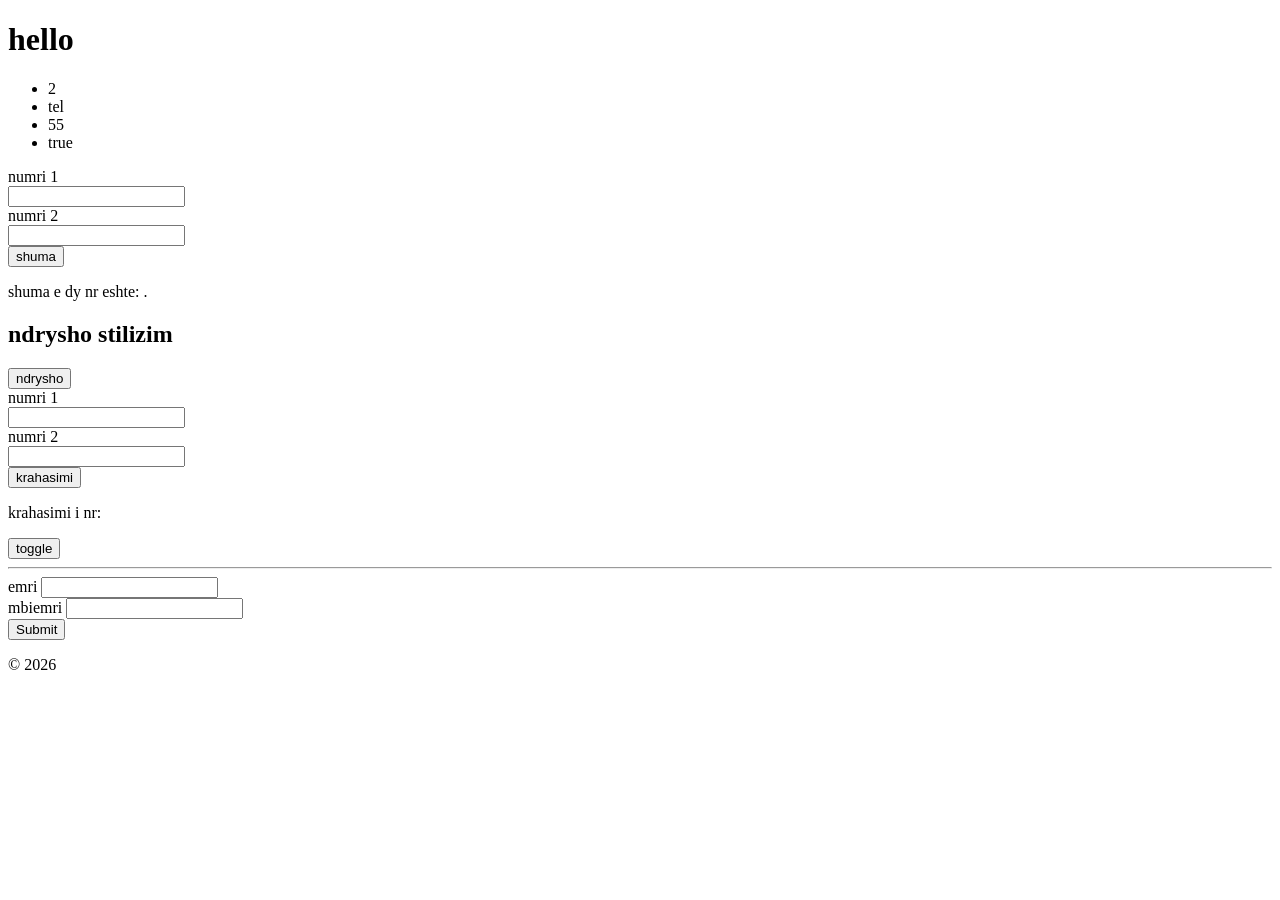
<file: index.html>
<!DOCTYPE html>
<html lang="en">
<head>
    <meta charset="UTF-8">
    <meta name="viewport" content="width=device-width, initial-scale=1.0">
    <title>javascript</title>
    <link rel="stylesheet" href="index.css">
    
</head>
<body>
    <h1 id="text"></h1>

    <!--js internal, sugjerohet te jete i fundit; mund te perdoret edhe vtm alert pa fjalen window perpara-->
    <script>
       //alert("hello world!");
       document.getElementById("text").textContent="hello"; //eshte e njejte me #id qe therret
    </script>

    <ul id="lista" onclick="emriFunksion()">
    </ul>

        <form onsubmit="shumaForm(event)">
            <div>
                <label for="nr1">numri 1</label> <br>
                <input type="number" id="nr1">
            </div>
            <div>
                <label for="nr2">numri 2</label> <br>
                <input type="number" id="nr2">
            </div>
            <input type="submit" value="shuma">
        </form>
        <p>shuma e dy nr eshte: <span id="result"></span>.</p>
        <h2 id="ndryshoStil">ndrysho stilizim</h2>
        <button onclick="ndryshonCSS()">ndrysho</button> <br>

        <form onsubmit="krahasimForm(event)">
            <div>
                <label for="n1">numri 1</label> <br>
                <input type="number" id="n1">
            </div>
            <div>
                <label for="n2">numri 2</label> <br>
                <input type="number" id="n2">
            </div>
            <input type="submit" value="krahasimi">
            <p>krahasimi i nr: <span id="rez"></span></p>
        </form>
        
        <!-- <button onclick="hideShow()">toggle</button>  --> 
         <button id="buttonToggle">toggle</button>
        <ul id="listat" class="listatClass">
            <li>test 1</li>
            <li>test 2</li>
        </ul>
        <hr>
        <form onsubmit="validate(event)">
            <div>
                <label for="emer">emri</label>
                <input type="text" id="emer">
                <span id="errorEmri"></span>
            </div>
            <div>
                <label for="mbiemer">mbiemri</label>
                <input type="text" id="mbiemer">
            </div>
            <input type="submit">
        </form>
        <p id="infoRez"></p>
        <p>&copy; <span id="viti"></span></p>
    <!--js external-->
    <script src="index.js"></script>
</body>
</html>
</file>
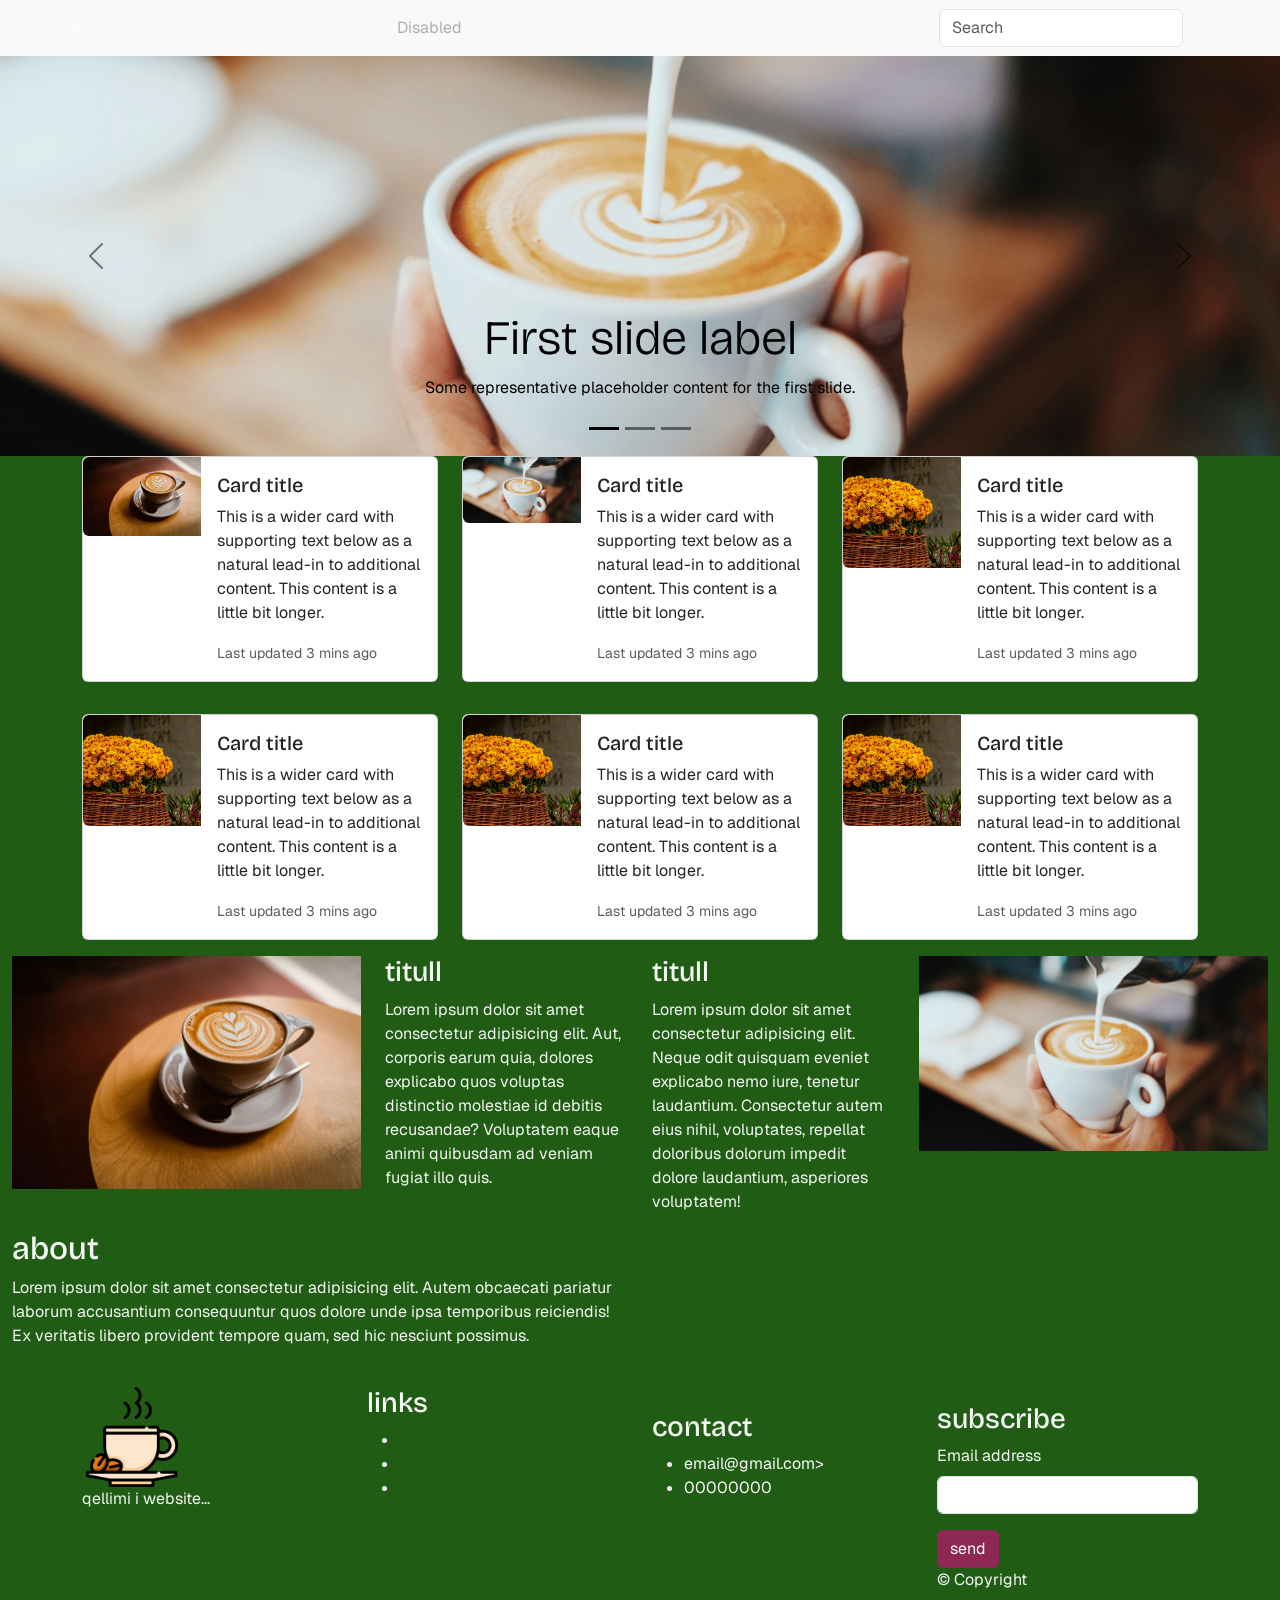
<file: prjkt.html>
<!DOCTYPE html>
<html lang="en">
<head>
    <meta charset="UTF-8">
    <meta name="viewport" content="width=device-width, initial-scale=1.0">
    <title>Document</title>
    <!-- css bootstrap -->
    <link rel="stylesheet" href="https://cdn.jsdelivr.net/npm/bootstrap@5.3.9/dist/css/bootstrap.min.css">
    <!-- css jone -->
     <link rel="stylesheet" href="prjkt.css">
</head>
<body>
    <header>
    <!-- nis navbar -->
     <nav class="navbar navbar-expand-lg bg-body-tertiary">
  <div class="container-fluid">
    <a class="navbar-brand" href="#">coffee-cup</a>
    <button class="navbar-toggler" type="button" data-bs-toggle="collapse" data-bs-target="#navbarSupportedContent" aria-controls="navbarSupportedContent" aria-expanded="false" aria-label="Toggle navigation">
      <span class="navbar-toggler-icon"></span>
    </button>
    <div class="collapse navbar-collapse" id="navbarSupportedContent">
      <ul class="navbar-nav me-auto mb-2 mb-lg-0">
        <li class="nav-item">
          <a class="nav-link " aria-current="page" href="prjkt.html">Home</a>
        </li>
        <li class="nav-item">
          <a class="nav-link" href="contact.html">Contact</a>
        </li>
        <li class="nav-item dropdown">
          <a class="nav-link dropdown-toggle" href="#" role="button" data-bs-toggle="dropdown" aria-expanded="false">
            Dropdown
          </a>
          <ul class="dropdown-menu">
            <li><a class="dropdown-item" href="#">Action</a></li>
            <li><a class="dropdown-item" href="#">Another action</a></li>
            <li><hr class="dropdown-divider"></li>
            <li><a class="dropdown-item" href="#">Something else here</a></li>
          </ul>
        </li>
        <li class="nav-item">
          <a class="nav-link disabled" aria-disabled="true">Disabled</a>
        </li>
      </ul>
      <form class="d-flex" role="search">
        <input class="form-control me-2" type="search" placeholder="Search" aria-label="Search"/>
        <button class="btn btn-outline-success" type="submit">Search</button>
      </form>
    </div>
  </div>
</nav>
     <!-- fund navbar -->
      <!-- nis banner/hero -->
       <div id="carouselExampleDark" class="carousel carousel-dark slide">
  <div class="carousel-indicators">
    <button type="button" data-bs-target="#carouselExampleDark" data-bs-slide-to="0" class="active" aria-current="true" aria-label="Slide 1"></button>
    <button type="button" data-bs-target="#carouselExampleDark" data-bs-slide-to="1" aria-label="Slide 2"></button>
    <button type="button" data-bs-target="#carouselExampleDark" data-bs-slide-to="2" aria-label="Slide 3"></button>
  </div>
  <div class="carousel-inner">
    <div class="carousel-item active" data-bs-interval="10000">
      <img src="images/kafe.jpg" class="d-block w-100" alt="...">
      <div class="carousel-caption d-none d-md-block">
        <h5 class="display-5">First slide label</h5>
        <p>Some representative placeholder content for the first slide.</p>
      </div>
    </div>
    <div class="carousel-item" data-bs-interval="2000">
      <img src="images/coffee.jpg" class="d-block w-100" alt="...">
      <div class="carousel-caption d-none d-md-block text-start">
        <h5>Second slide label</h5>
        <p>Some representative placeholder content for the second slide.</p>
      </div>
    </div>
    <div class="carousel-item">
      <img src="images/basket.jpg" class="d-block w-100" alt="...">
      <div class="carousel-caption d-none d-md-block text-end">
        <h5>Third slide label</h5>
        <p>Some representative placeholder content for the third slide.</p>
      </div>
    </div>
  </div>
  <button class="carousel-control-prev" type="button" data-bs-target="#carouselExampleDark" data-bs-slide="prev">
    <span class="carousel-control-prev-icon" aria-hidden="true"></span>
    <span class="visually-hidden">Previous</span>
  </button>
  <button class="carousel-control-next" type="button" data-bs-target="#carouselExampleDark" data-bs-slide="next">
    <span class="carousel-control-next-icon" aria-hidden="true"></span>
    <span class="visually-hidden">Next</span>
  </button>
</div>
       <!-- fund banner/hero -->
    </header>
        <!-- nis main -->
         <main>
            <section class="service container">
                <div class="row">
                    <div class="col-12 col-md-6 col-lg-4 mb-3">
                        <div class="card mb-3">
  <div class="row g-0">
    <div class="col-md-4">
      <img src="images/coffee.jpg" class="img-fluid rounded-start" alt="...">
    </div>
    <div class="col-md-8">
      <div class="card-body">
        <h5 class="card-title">Card title</h5>
        <p class="card-text">This is a wider card with supporting text below as a natural lead-in to additional content. This content is a little bit longer.</p>
        <p class="card-text"><small class="text-body-secondary">Last updated 3 mins ago</small></p>
      </div>
    </div>
  </div>
</div>
                    </div>
                    <div class="col-12 col-md-6 col-lg-4">
                        <div class="card mb-3" >
  <div class="row g-0">
    <div class="col-md-4">
      <img src="images/kafe.jpg" class="img-fluid rounded-start" alt="...">
    </div>
    <div class="col-md-8">
      <div class="card-body">
        <h5 class="card-title">Card title</h5>
        <p class="card-text">This is a wider card with supporting text below as a natural lead-in to additional content. This content is a little bit longer.</p>
        <p class="card-text"><small class="text-body-secondary">Last updated 3 mins ago</small></p>
      </div>
    </div>
  </div>
</div>
                    </div>
                    <div class="col-12 col-md-6 col-lg-4">
                        <div class="card mb-3">
  <div class="row g-0">
    <div class="col-md-4">
      <img src="images/basket.jpg" class="img-fluid rounded-start" alt="...">
    </div>
    <div class="col-md-8">
      <div class="card-body">
        <h5 class="card-title">Card title</h5>
        <p class="card-text">This is a wider card with supporting text below as a natural lead-in to additional content. This content is a little bit longer.</p>
        <p class="card-text"><small class="text-body-secondary">Last updated 3 mins ago</small></p>
      </div>
    </div>
  </div>
</div>
                    </div>
                    <div class="col-12 col-md-6 col-lg-4">
                        <div class="card mb-3" style="max-width: 540px;">
  <div class="row g-0">
    <div class="col-md-4">
      <img src="images/basket.jpg" class="img-fluid rounded-start" alt="...">
    </div>
    <div class="col-md-8">
      <div class="card-body">
        <h5 class="card-title">Card title</h5>
        <p class="card-text">This is a wider card with supporting text below as a natural lead-in to additional content. This content is a little bit longer.</p>
        <p class="card-text"><small class="text-body-secondary">Last updated 3 mins ago</small></p>
      </div>
    </div>
  </div>
</div>
                    </div>
                    <div class="col-12 col-md-6 col-lg-4">
                        <div class="card mb-3" style="max-width: 540px;">
  <div class="row g-0">
    <div class="col-md-4">
      <img src="images/basket.jpg" class="img-fluid rounded-start" alt="...">
    </div>
    <div class="col-md-8">
      <div class="card-body">
        <h5 class="card-title">Card title</h5>
        <p class="card-text">This is a wider card with supporting text below as a natural lead-in to additional content. This content is a little bit longer.</p>
        <p class="card-text"><small class="text-body-secondary">Last updated 3 mins ago</small></p>
      </div>
    </div>
  </div>
</div>
                    </div>
                    <div class="col-12 col-md-6 col-lg-4">
                        <div class="card mb-3" style="max-width: 540px;">
  <div class="row g-0">
    <div class="col-md-4">
      <img src="images/basket.jpg" class="img-fluid rounded-start" alt="...">
    </div>
    <div class="col-md-8">
      <div class="card-body">
        <h5 class="card-title">Card title</h5>
        <p class="card-text">This is a wider card with supporting text below as a natural lead-in to additional content. This content is a little bit longer.</p>
        <p class="card-text"><small class="text-body-secondary">Last updated 3 mins ago</small></p>
      </div>
    </div>
  </div>
</div>
                    </div>
                </div>
                
            </section>

            <section class="promocion container-fluid">
                <div class="row">
                    <div class="col-12 col-md-6">
                        <div class="row">
                            <div class="col-12 col-md-7">
                                <img src="images/coffee.jpg" alt="" class="img-fluid">
                            </div>
                            <div class="col-12 col-md-5">
                                <h3>titull</h3>
                                <p>Lorem ipsum dolor sit amet consectetur adipisicing elit. Aut, corporis earum quia, dolores explicabo quos voluptas distinctio molestiae id debitis recusandae? Voluptatem eaque animi quibusdam ad veniam fugiat illo quis.</p>
                            </div>
                        </div>
                    </div>
                    <div class="col-12 col-md-6">
                        <div class="row">
                            <div class="col-12 col-md-5">
                                <h3>titull</h3>
                                <p>Lorem ipsum dolor sit amet consectetur adipisicing elit. Neque odit quisquam eveniet explicabo nemo iure, tenetur laudantium. Consectetur autem eius nihil, voluptates, repellat doloribus dolorum impedit dolore laudantium, asperiores voluptatem!</p>
                            </div>
                            <div class="col-12 col-md-7">
                            <img src="images/kafe.jpg" alt="" class="img-fluid">
                        </div>
                        </div>
                    </div>
                </div>
            </section>
            <section class="info container-fluid">
                <div class="row">
                    <div class="col-12 col-md-6">
                        <h2>about</h2>       
                    <p>Lorem ipsum dolor sit amet consectetur adipisicing elit. Autem obcaecati pariatur laborum accusantium consequuntur quos dolore unde ipsa temporibus reiciendis! Ex veritatis libero provident tempore quam, sed hic nesciunt possimus.</p>
                    </div>
                    <div class="col-12 col-md-6">
                        <iframe src="https://www.google.com/maps/embed?pb=!1m18!1m12!1m3!1d27501.557164918886!2d19.802710759598295!3d41.331494698675556!2m3!1f0!2f0!3f0!3m2!1i1024!2i768!4f13.1!3m3!1m2!1s0x135031a9569c7c2b%3A0x88aaa531bfdab291!2sTirana%20Ring%20Center!5e0!3m2!1sen!2s!4v1795021756709!5m2!1sen!2s" allowfullscreen="" loading="lazy" referrerpolicy="strict-origin-when-cross-origin"></iframe>
                    </div>
                </div>
            </section>
         </main>
         <!-- fund main -->

          <!-- nis footer -->
           <footer class="container-fluid">
        <div class="container">
            <div class="row">
            <div class="col-12 col-md-6 col-lg-3">
                <img src="images/coffee-cup.png" alt="">
                <p>qellimi i website...</p>
                <div>
                    <a href="" target="_blank" rel="noopener noreferrer"><i class="fa-brands fa-instagram"></i></a>
                    <a href="" target="_blank" rel="noopener noreferrer"><i class="fa-brands fa-facebook"></i></a>
                </div>
            </div>
            
            <div class="col-12 col-md-6 col-lg-3">
                <h3>links</h3>
                <ul>
                    <li><a href="prjkt.html"></a></li>
                    <li><a href="prjkt.css"></a></li>
                    <li><a href="contact.html"></a></li>
                </ul>
            </div>
            <div class="col-12 col-md-6 col-lg-3 mt-4">
                <h3>contact</h3>
                <ul>
                    <li><a href="emailto:email@gmail.com">email@gmail.com><i class="fa-regular fa-envelope"></i></a></li>
                    <li><a href="tel:000000000">00000000</a><i class="fa-solid fa-phone"></i></a></li>
                </ul>
            </div>
            <div class="col-12 col-md-6 col-lg-3 mt-3">
                <h3>subscribe</h3>

                <form>
                <div class="mb-3">
        <label for="email" class="form-label">Email address</label>
        <input type="email" class="form-control" id="email">
        <div id="emailHelp" class="form-text"></div>
       </div>
        <input type="submit" class="btn btn-primary" value="send">
        <div class="row">
        <div class="col-12 col-md-6">
        <p>&copy; Copyright <span class="viti"></span></p>
       </div>
      </div>
              </form>
        </div>
    </div>
    </div>
     </footer>
           <!-- fund footer -->
            <!-- js bootstrap -->
    <script src="https://cdn.jsdelivr.net/npm/bootstrap@5.3.9/dist/js/bootstrap.bundle.min.js"></script>
</body>
</html>
</file>
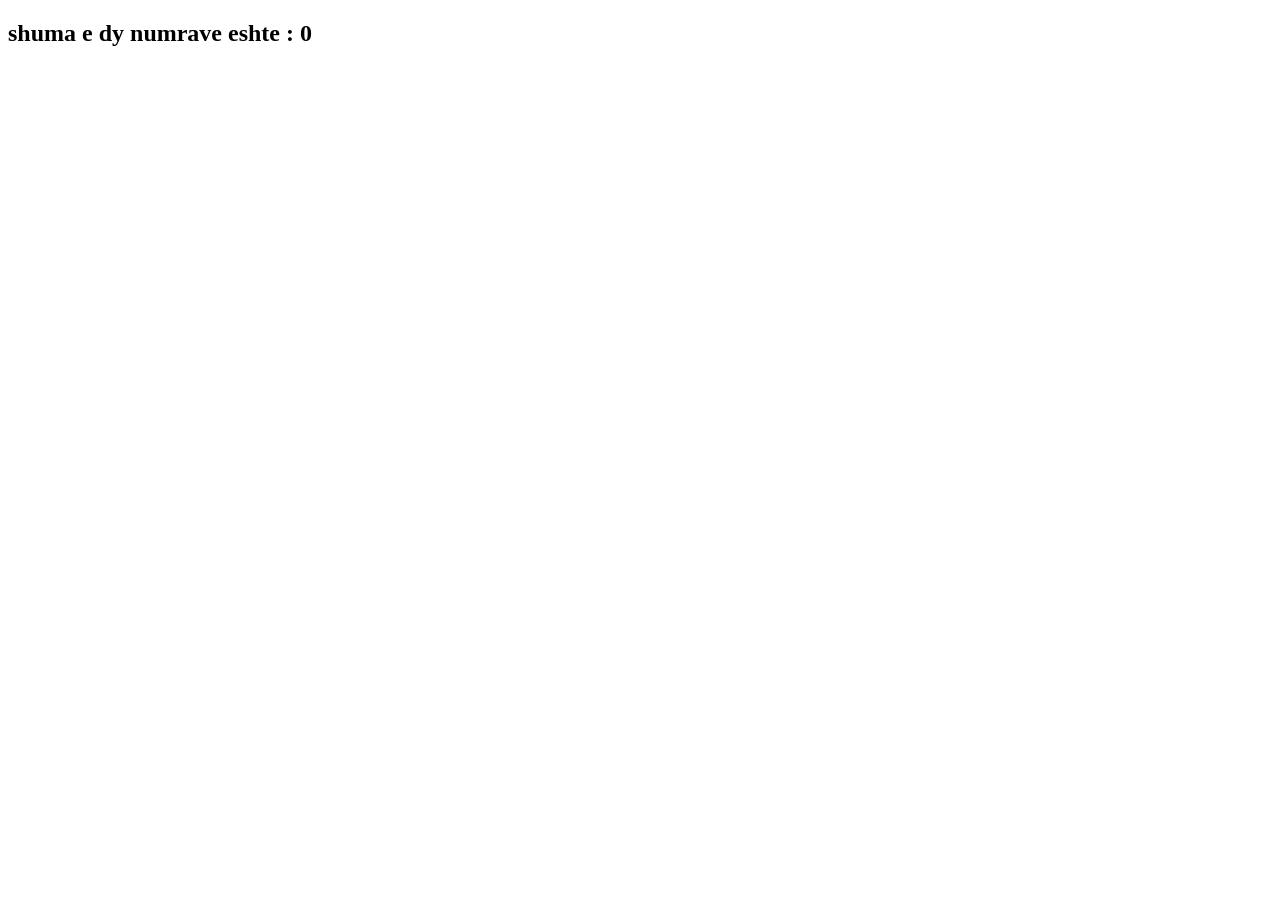
<file: ushshpi/ush1.html>
<!DOCTYPE html>
<html lang="en">
<head>
    <meta charset="UTF-8">
    <meta name="viewport" content="width=device-width, initial-scale=1.0">
    <title>shuma e 2 numrave</title>
</head>
<body>
    <h2 id="totali">shuma e dy numrave</h2>

    <script>
        let nr1 = Number(prompt("vendos numrin e pare: "))
        let nr2 = Number(prompt("vendos numrin e dyte: "))

        let totali = nr1+nr2;
        document.getElementById("totali").innerHTML=
        "shuma e dy numrave eshte :" +" "+totali;
    </script>
</body>
</html>
</file>
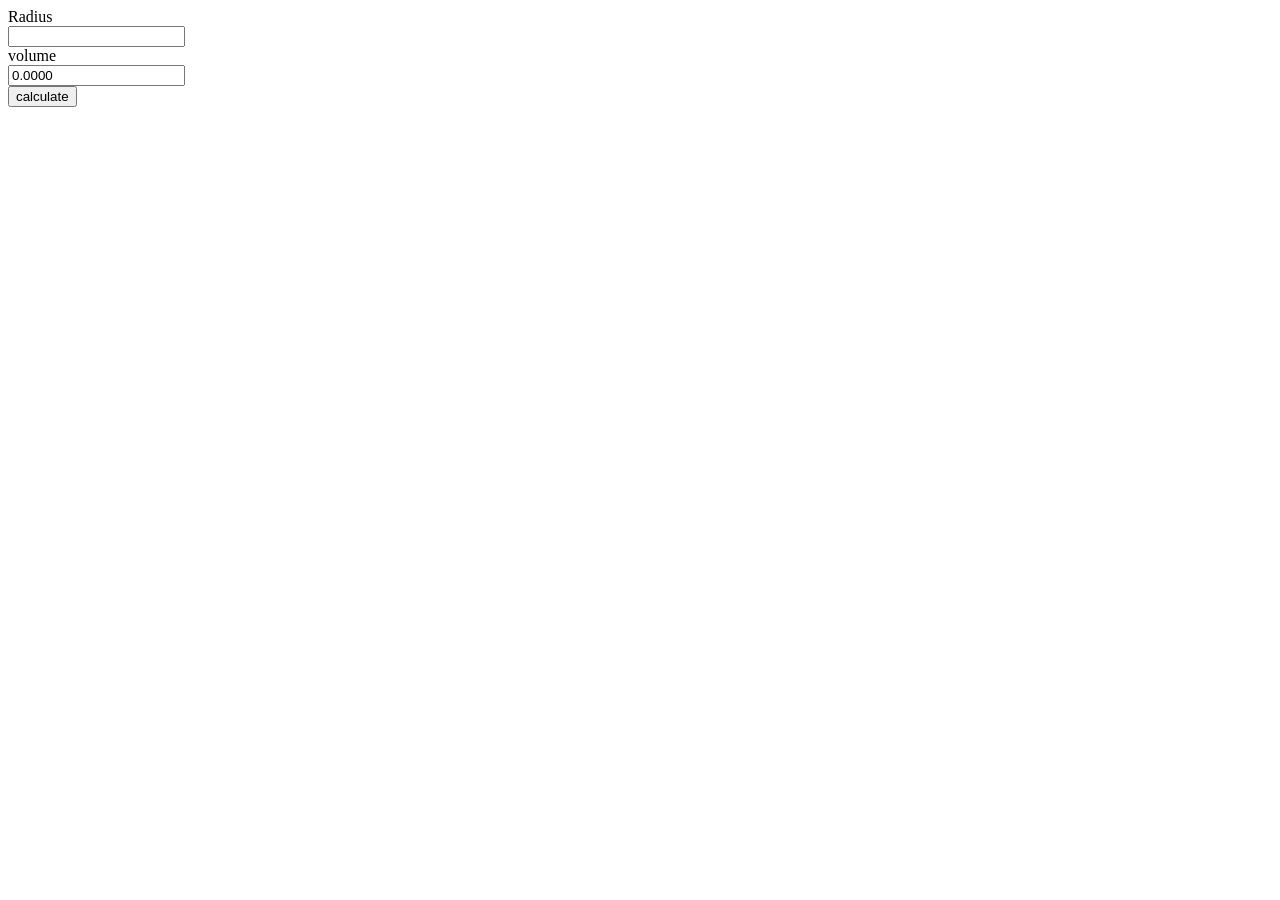
<file: ushshpi/ush14.html>
<!DOCTYPE html>
<html lang="en">
<head>
    <meta charset="UTF-8">
    <meta name="viewport" content="width=device-width, initial-scale=1.0">
    <title>ush14</title>
</head>
<body>
    <form onsubmit="vellimiForm(event)">
        <div>
        <label for="radius">Radius</label> <br>
        <input type="number" id="radius">
        </div>
        <div>
            <label for="vol">volume</label> <br>
            <input type="number" id="vol" value="0.0000">
        </div>
        <input type="submit" value="calculate">
    </form>
    <script src="ush14.js"></script>
</body>
</html>
</file>
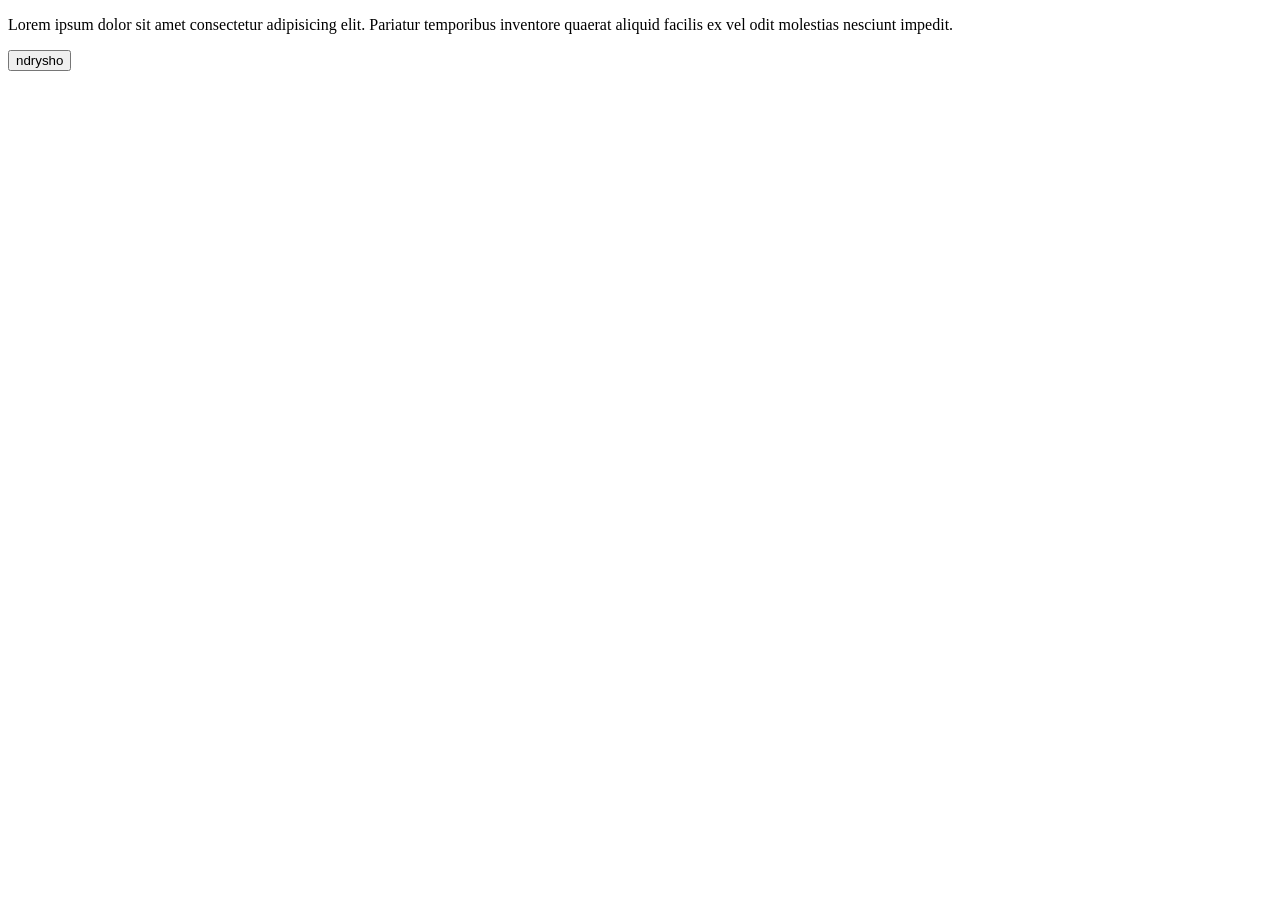
<file: ushshpi/ush17.html>
<!DOCTYPE html>
<html lang="en">
<head>
    <meta charset="UTF-8">
    <meta name="viewport" content="width=device-width, initial-scale=1.0">
    <title>ush17</title>
</head>
<body>
    <p id="paragraf">Lorem ipsum dolor sit amet consectetur adipisicing elit. Pariatur temporibus inventore quaerat
    aliquid facilis ex vel odit molestias nesciunt impedit.</p>
    <button onclick="ndryshim()">ndrysho</button>
    <script src="ush17.js"></script>
</body>
</html>
</file>
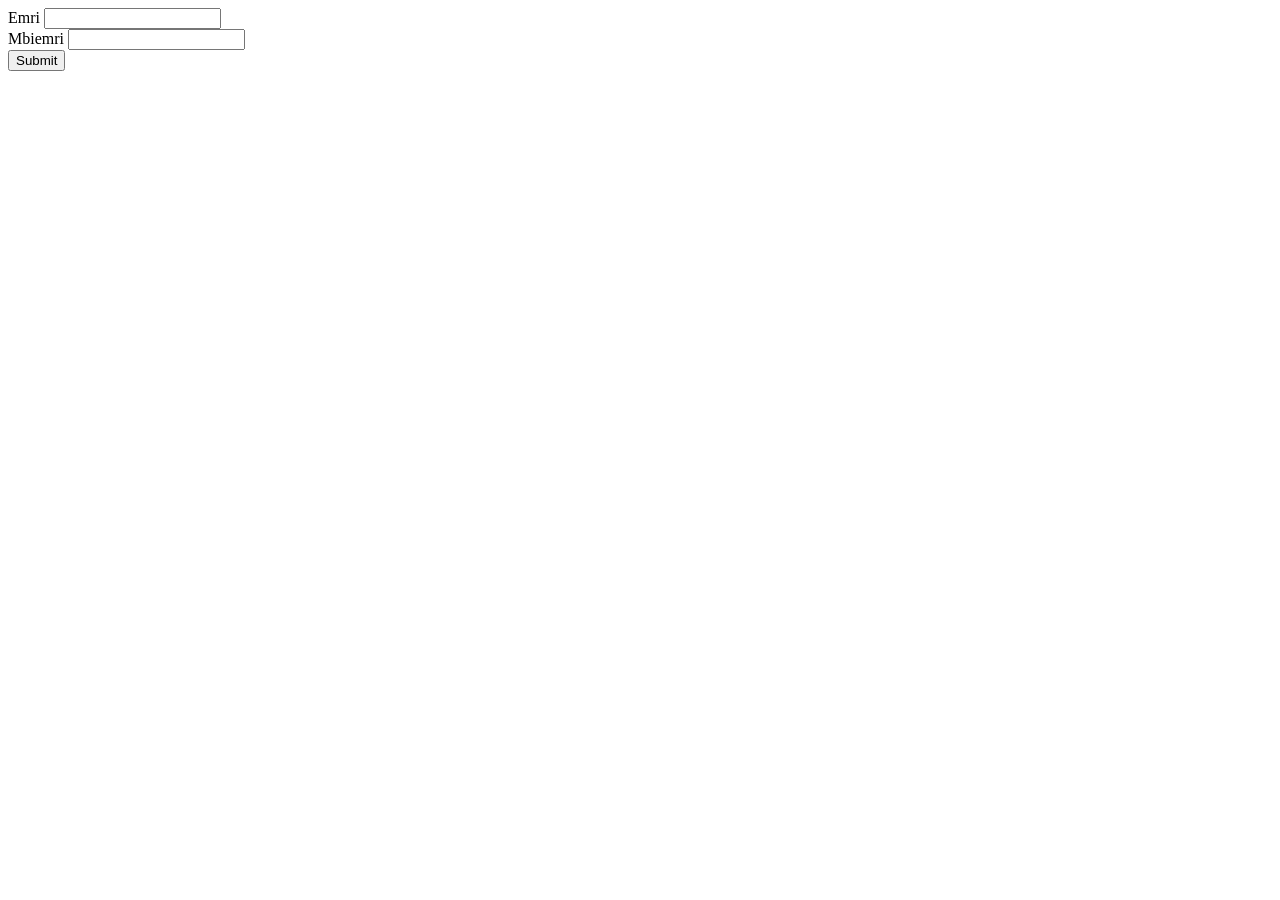
<file: ushshpi/ush18.html>
<!DOCTYPE html>
<html lang="en">
<head>
    <meta charset="UTF-8">
    <meta name="viewport" content="width=device-width, initial-scale=1.0">
    <title>ush18</title>
</head>
<body>
    <form onsubmit="ploteso(event)">
        <div>
        <label for="emer">Emri</label>
        <input type="text" id="emer">
        </div>
        <div>
        <label for="mbiemer">Mbiemri</label>
        <input type="text" id="mbiemer">
        </div>
        <input type="submit">
    </form>
    <p id="texti"></p>
    <script src="ush18.js"></script>
</body>
</html>
</file>
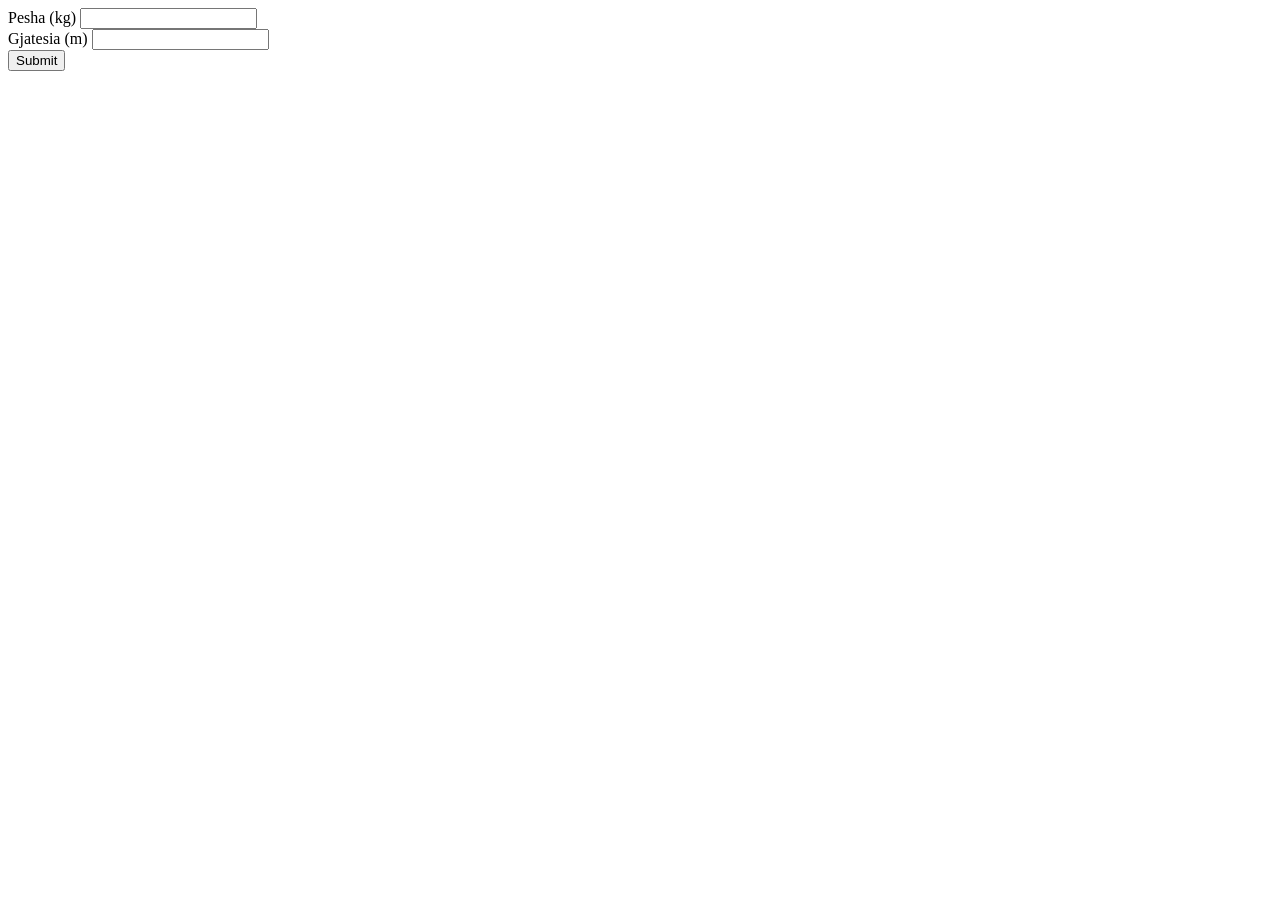
<file: ushshpi/ush19.html>
<!DOCTYPE html>
<html lang="en">
<head>
    <meta charset="UTF-8">
    <meta name="viewport" content="width=device-width, initial-scale=1.0">
    <title>ush19</title>
</head>
<body>
    <form onsubmit="bmi(event)">
        <div>
            <label for="pesha">Pesha (kg)</label>
            <input type="number" id="pesha">
        </div>
        <div>
            <label for="gjatesi">Gjatesia (m)</label>
            <input type="number" id="gjatesi">
        </div>
        <input type="submit">
    </form>
    <p id="rezultati"></p>
    <script src="ush19.js"></script>
</body>
</html>
</file>
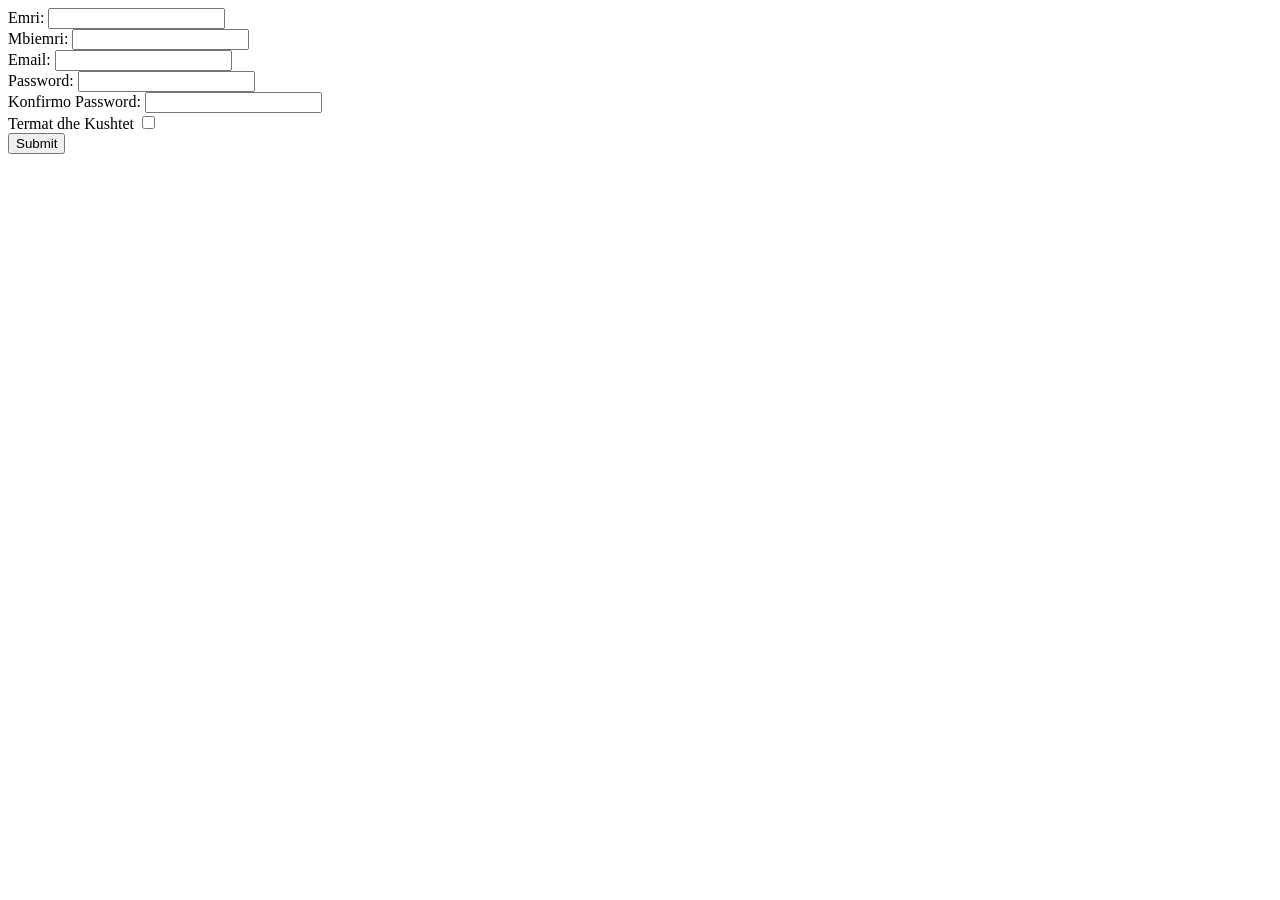
<file: ushshpi/ush20.html>
<!DOCTYPE html>
<html lang="en">
<head>
    <meta charset="UTF-8">
    <meta name="viewport" content="width=device-width, initial-scale=1.0">
    <title>ush20</title>
</head>
<body>
    <form onsubmit="validim(event)">
        <div>
            <label for="emri">Emri:</label>
            <input type="text" id="emri">
        </div>
        <div>
            <label for="mbiemri">Mbiemri:</label>
            <input type="text" id="mbiemri">
        </div>
        <div>
            <label for="email">Email:</label>
            <input type="email" id="email">
        </div>
        <div>
            <label for="pass">Password:</label>
            <input type="password" id="pass">
        </div>
        <div>
            <label for="confirm">Konfirmo Password:</label>
            <input type="password" id="confirm">
        </div>
        <div>
            <label for="termat">Termat dhe Kushtet</label>
            <input type="checkbox" id="termat">
        </div>
        <input type="submit">
    </form>
    <p id="rez"></p>
    <script src="ush20.js"></script>
</body>
</html>
</file>
<file: index.css>
.listatClass{
    display: none;
}
</file>
<file: prjkt.css>
/* font */
@import url('https://fonts.googleapis.com/css2?family=Bricolage+Grotesque:opsz,wght@12..96,200..800&display=swap');
@import url('https://fonts.googleapis.com/css2?family=Geist:ital,wght@0,100..900;1,100..900&display=swap');
@import url('https://fonts.googleapis.com/css2?family=Space+Mono:ital,wght@0,400;0,700;1,400;1,700&display=swap');

/* root */
:root {
  --color-primary-brand-1: #215C15;
  --color-primary-brand-2: #0B1E07;
  --color-primary-light-1: #FAFCFA;
  --color-primary-light-2: #F4F8F3;
  --color-primary-light-3: #DFE8DD;
  --color-primary-dark-1: #8C2851;
  --color-primary-dark-2: #354831;
  --color-primary-dark-3: #4F604B;
  --font-title: "Bricolage Grotesque", sans-serif;
  --font-body:"Geist", sans-serif;
  --font-accent:"Space Mono", monospace;
}
/* stilizimi baz pr hapsira*/
*{
    margin: 0;
    padding: 0;
    box-sizing: border-box;
}

/* stilizimi body */
body{
    font-size : 1em;
    line-height: 1.5;
    background-color: var(--color-primary-brand-1);
    color: var(--color-primary-light-2);
    font-family: var(--font-body);
}

h1, h2, h3, h4, h5, h6{
    font-family: var(--font-title);
}
a{
text-decoration: none;
color: var(--color-primary-light-1);
font-family: var(--font-body);
}

/* buton */
.btn-outline-success{
    border-color: var(--color-primary-light-1);
    color:var(--color-primary-light-1);
}
.btn-outline-success:hover, :not(.btn-check)+.btn:active{
    background-color: var(--color-primary-light-1);
    color: var(--color-primary-brand-2);
}
.btn-primary{
    background-color: var(--color-primary-dark-1);
    color: var(--color-primary-light-1);
    border-color: var(--color-primary-dark-1);
}
.btn-primary:hover{
    background-color: var(--color-primary-light-1);
    color: var(--color-primary-dark-1);
}
/* navbar */
.nav-link, .navbar-nav .nav-link.active{
    color: var(--color-primary-light-1);
}
.navbar-brand{
    font-weight: bold;
    color: var(--color-primary-light-1);
    font-family: var(--font-accent);
}
.nav-link:hover, .navbar-brand:hover{
    color: var(--color-primary-dark-1);
}
.navbar-brand>img{
    width: 100px;
    height: 100px;
}
.carousel-inner, .carousel-inner img{
    height: 400px;
    object-fit: cover;
}
footer img{
    width: 100px;
    height: 100px;
}
</file>
